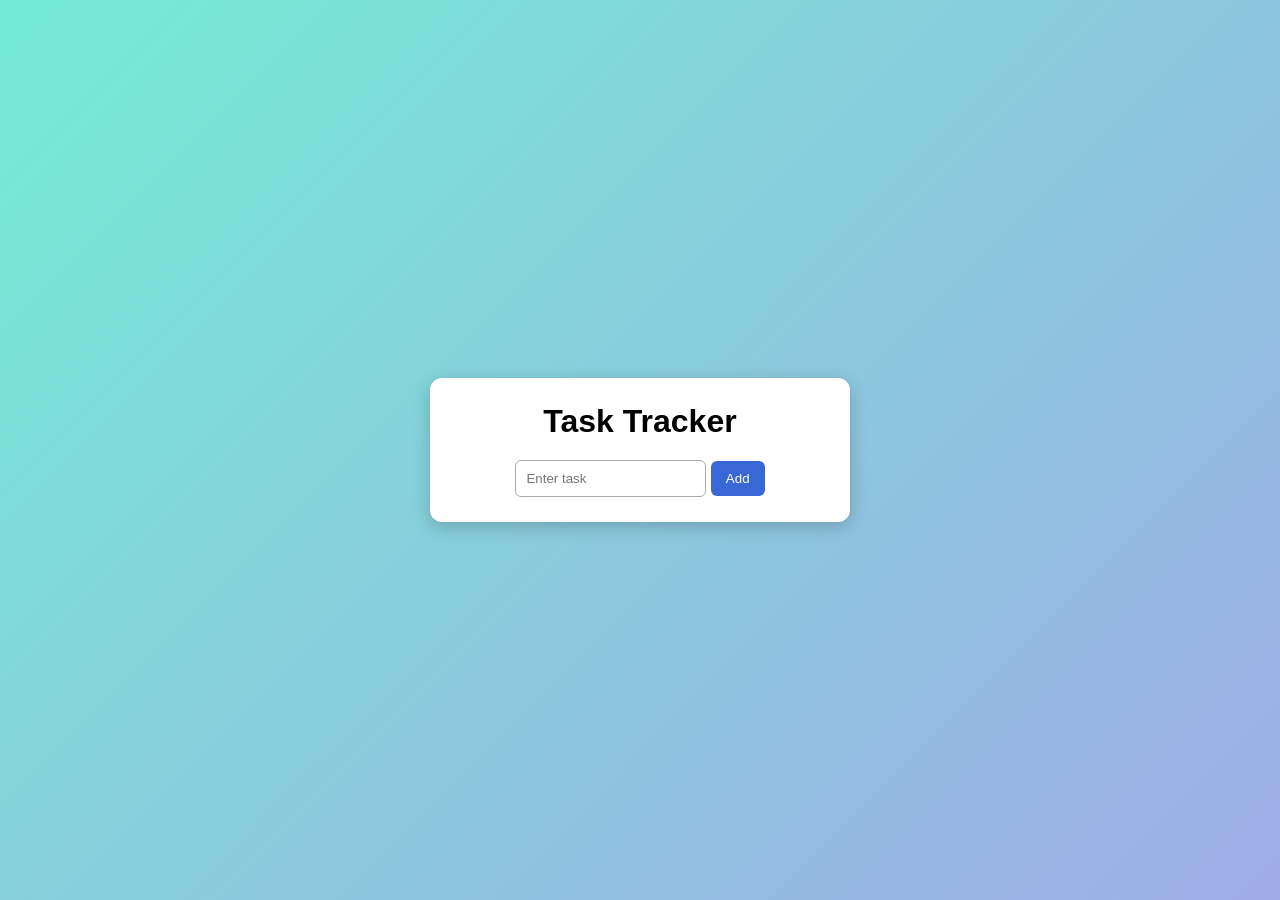
<file: index.html>
<!DOCTYPE html>
<html lang="en">
<head>
  <meta charset="UTF-8">
  <meta name="viewport" content="width=device-width, initial-scale=1.0">
  <title>Task Tracker</title>
  <link rel="stylesheet" href="style.css">
</head>
<body>

  <div class="container">
    <h1>Task Tracker</h1>

    <input id="taskInput" type="text" placeholder="Enter task">
    <button id="addBtn" type="button">Add</button>

    <ul id="taskList"></ul>
  </div>

  <script src="script.js"></script>
</body>
</html>
</file>
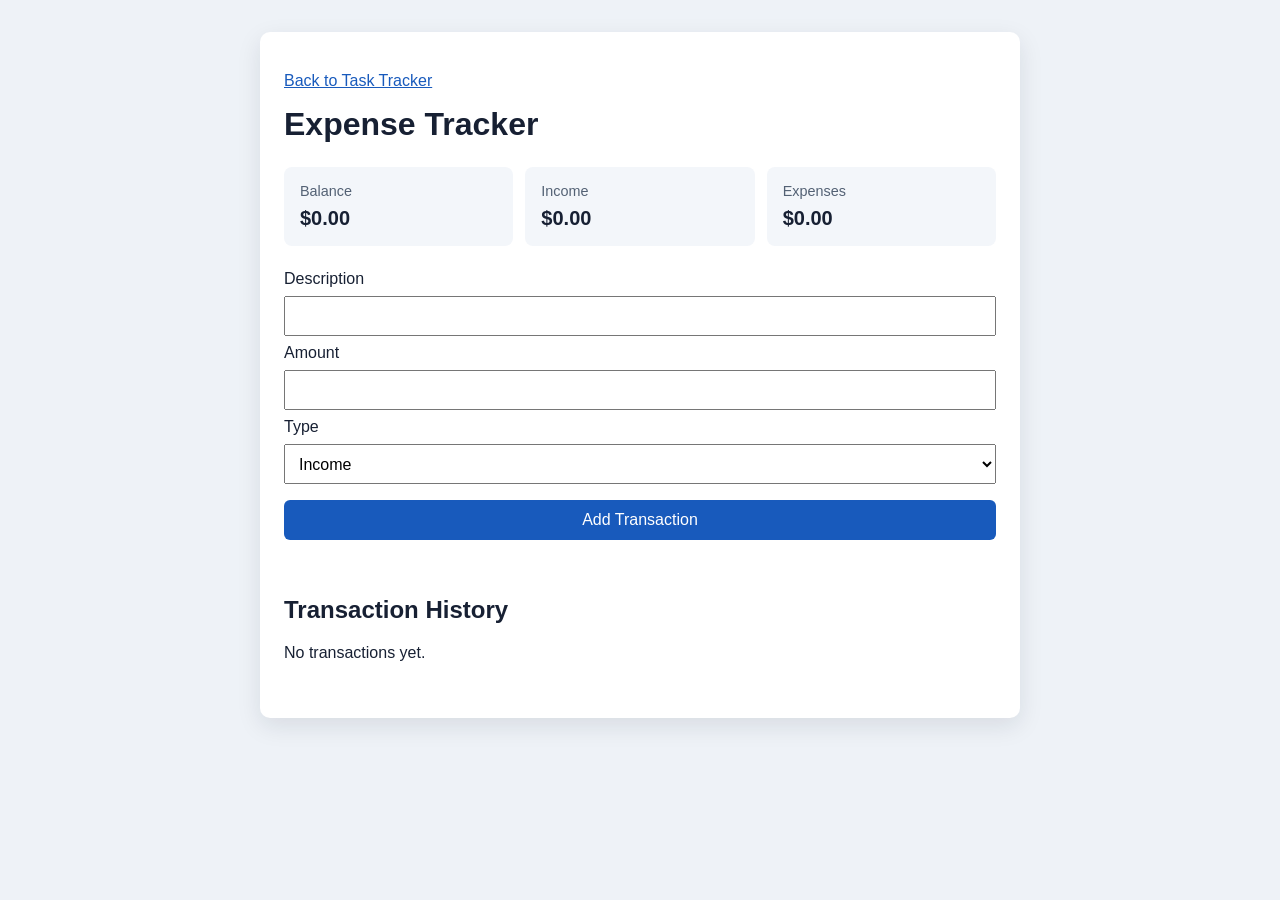
<file: expense.html>
<!DOCTYPE html>
<html lang="en">
<head>
  <meta charset="UTF-8">
  <meta name="viewport" content="width=device-width, initial-scale=1">
  <title>Expense Tracker</title>
  <link rel="stylesheet" href="expense.css">
</head>
<body>
  <main class="expense-app">
    <p><a href="index.html">Back to Task Tracker</a></p>
    <h1>Expense Tracker</h1>

    <section class="summary" aria-label="Balance summary">
      <div><span>Balance</span><strong id="balance">$0.00</strong></div>
      <div><span>Income</span><strong id="income">$0.00</strong></div>
      <div><span>Expenses</span><strong id="expenses">$0.00</strong></div>
    </section>

    <form id="transactionForm">
      <label for="description">Description</label>
      <input id="description" name="description" type="text" maxlength="80" required>

      <label for="amount">Amount</label>
      <input id="amount" name="amount" type="number" min="0.01" step="0.01" required>

      <label for="type">Type</label>
      <select id="type" name="type">
        <option value="income">Income</option>
        <option value="expense">Expense</option>
      </select>

      <button type="submit">Add Transaction</button>
      <p id="formMessage" class="form-message" role="alert"></p>
    </form>

    <section aria-labelledby="historyHeading">
      <h2 id="historyHeading">Transaction History</h2>
      <p id="emptyState">No transactions yet.</p>
      <ul id="transactionList" class="transactions"></ul>
    </section>
  </main>
  <script src="expense.js"></script>
</body>
</html>
</file>
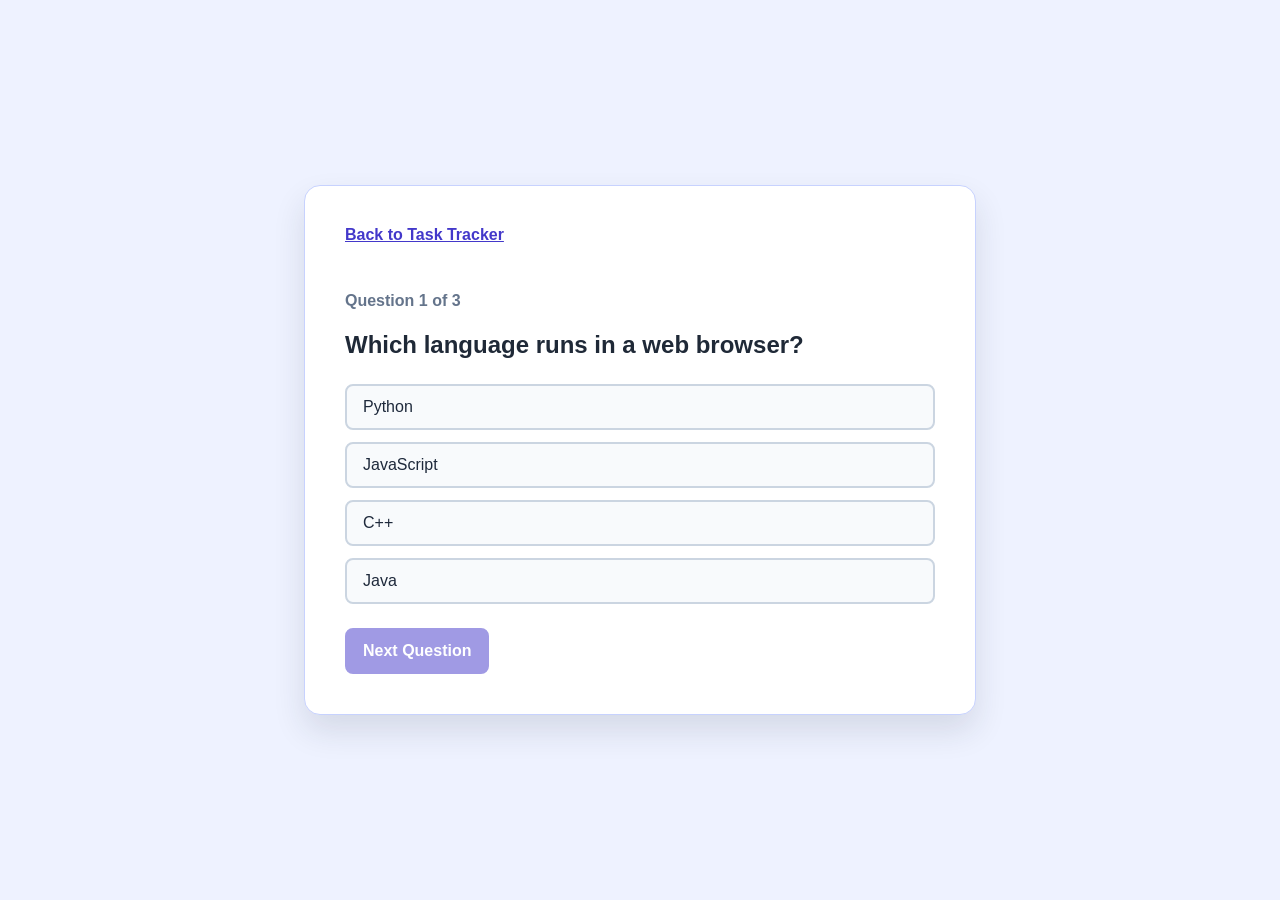
<file: quiz.html>
<!DOCTYPE html>
<html lang="en">
<head>
  <meta charset="UTF-8">
  <meta name="viewport" content="width=device-width, initial-scale=1.0">
  <title>Quiz App</title>
  <link rel="stylesheet" href="quiz.css">
</head>
<body>
  <main class="quiz-card">
    <a class="back-link" href="index.html">Back to Task Tracker</a>
    <section id="quiz" aria-live="polite">
      <p id="progress" class="progress"></p>
      <h1 id="question"></h1>
      <div id="options" class="options"></div>
      <button id="nextBtn" class="primary-button" type="button" disabled>Next Question</button>
    </section>

    <section id="result" class="result" hidden aria-live="polite">
      <h1>Quiz complete!</h1>
      <p id="score"></p>
      <button id="restartBtn" class="primary-button" type="button">Try Again</button>
    </section>
  </main>
  <script src="quiz.js"></script>
</body>
</html>
</file>
<file: style.css>
* {
    margin: 0;
    padding: 0;
    box-sizing: border-box;
}

body {
    font-family: Arial, sans-serif;
    min-height: 100vh;
    background: linear-gradient(135deg, #74ebd5, #9face6);
    display: flex;
    justify-content: center;
    align-items: center;
}

.container {
    width: 90%;
    max-width: 420px;
    background: white;
    padding: 25px;
    border-radius: 12px;
    text-align: center;
    box-shadow: 0 5px 18px rgba(0, 0, 0, 0.2);
}

h1 {
    margin-bottom: 20px;
}

.search-box {
    display: flex;
    gap: 10px;
    margin-bottom: 20px;
}

input {
    flex: 1;
    padding: 10px;
    border: 1px solid #aaa;
    border-radius: 6px;
}

button {
    padding: 10px 15px;
    border: none;
    background-color: #3867d6;
    color: white;
    border-radius: 6px;
    cursor: pointer;
}

button:hover {
    background-color: #274fb3;
}

.weather-card {
    display: none;
    margin-top: 20px;
    padding: 15px;
    background: #f1f2f6;
    border-radius: 10px;
}

.weather-card p {
    margin: 10px 0;
    font-size: 18px;
}

#errorMsg {
    color: red;
    margin-top: 15px;
}

@media (max-width: 500px) {
    .search-box {
        flex-direction: column;
    }
}
</file>
<file: expense.css>
:root {
  color: #172033;
  background: #eef2f7;
  font-family: Arial, sans-serif;
}

* {
  box-sizing: border-box;
}

body {
  margin: 0;
  padding: 32px 16px;
}

.expense-app {
  max-width: 760px;
  margin: 0 auto;
  padding: 24px;
  background: #ffffff;
  border-radius: 10px;
  box-shadow: 0 8px 24px rgba(23, 32, 51, 0.1);
}

a {
  color: #185abc;
}

h1,
h2 {
  margin-top: 0;
}

.summary {
  display: grid;
  grid-template-columns: repeat(3, 1fr);
  gap: 12px;
  margin: 24px 0;
}

.summary div {
  padding: 16px;
  background: #f3f6fa;
  border-radius: 8px;
}

.summary span,
.summary strong {
  display: block;
}

.summary span {
  margin-bottom: 8px;
  color: #536174;
  font-size: 0.9rem;
}

.summary strong {
  font-size: 1.25rem;
}

form {
  display: grid;
  gap: 8px;
  margin-bottom: 28px;
}

input,
select,
button {
  min-height: 40px;
  padding: 8px 10px;
  font: inherit;
}

button {
  margin-top: 8px;
  color: #ffffff;
  background: #185abc;
  border: 0;
  border-radius: 6px;
  cursor: pointer;
}

button:hover {
  background: #12478f;
}

.form-message {
  min-height: 20px;
  margin: 0;
  color: #b42318;
}

.transactions {
  display: grid;
  gap: 8px;
  padding: 0;
  list-style: none;
}

.transaction {
  display: flex;
  align-items: center;
  justify-content: space-between;
  gap: 16px;
  padding: 12px;
  border: 1px solid #d9e0e8;
  border-radius: 6px;
}

.transaction-info {
  min-width: 0;
}

.transaction-info strong,
.transaction-info span {
  display: block;
}

.transaction-info span {
  margin-top: 4px;
  color: #536174;
  font-size: 0.85rem;
}

.transaction.income .transaction-amount {
  color: #16794c;
}

.transaction.expense .transaction-amount {
  color: #b42318;
}

.delete-transaction {
  flex: 0 0 auto;
  margin: 0;
  padding: 6px 10px;
  color: #b42318;
  background: #ffffff;
  border: 1px solid #e2aaa5;
}

.delete-transaction:hover {
  color: #ffffff;
  background: #b42318;
}

@media (max-width: 560px) {
  body {
    padding: 16px 10px;
  }

  .expense-app {
    padding: 18px;
  }

  .summary {
    grid-template-columns: 1fr;
  }

  .transaction {
    align-items: flex-start;
  }
}
</file>
<file: quiz.css>
:root {
  color: #1f2937;
  background: #eef2ff;
  font-family: Arial, sans-serif;
}

* {
  box-sizing: border-box;
}

body {
  display: grid;
  min-height: 100vh;
  margin: 0;
  padding: 1rem;
  place-items: center;
}

.quiz-card {
  width: min(100%, 42rem);
  padding: clamp(1.25rem, 5vw, 2.5rem);
  border: 1px solid #c7d2fe;
  border-radius: 1rem;
  background: #ffffff;
  box-shadow: 0 1rem 2rem rgb(30 41 59 / 12%);
}

.back-link,
.quiz-link {
  color: #4338ca;
  font-weight: 700;
}

.back-link {
  display: inline-block;
  margin-bottom: 2rem;
}

.progress {
  color: #64748b;
  font-weight: 700;
}

h1 {
  line-height: 1.25;
}

.options {
  display: grid;
  gap: 0.75rem;
  margin: 1.5rem 0;
}

.option,
.primary-button {
  min-height: 2.75rem;
  padding: 0.75rem 1rem;
  border: 2px solid #cbd5e1;
  border-radius: 0.5rem;
  font: inherit;
  cursor: pointer;
}

.option {
  color: #1e293b;
  background: #f8fafc;
  text-align: left;
}

.option:hover,
.option:focus-visible {
  border-color: #6366f1;
  background: #eef2ff;
}

.option.selected {
  border-color: #4338ca;
  background: #e0e7ff;
}

.primary-button {
  border-color: #4338ca;
  color: #ffffff;
  background: #4338ca;
  font-weight: 700;
}

.primary-button:hover:not(:disabled),
.primary-button:focus-visible:not(:disabled) {
  background: #3730a3;
}

.primary-button:disabled {
  cursor: not-allowed;
  opacity: 0.5;
}

.quiz-link {
  display: inline-block;
  margin-top: 1.5rem;
}

.result {
  text-align: center;
}

.result p {
  margin: 1.5rem 0;
  font-size: 1.25rem;
}
</file>
